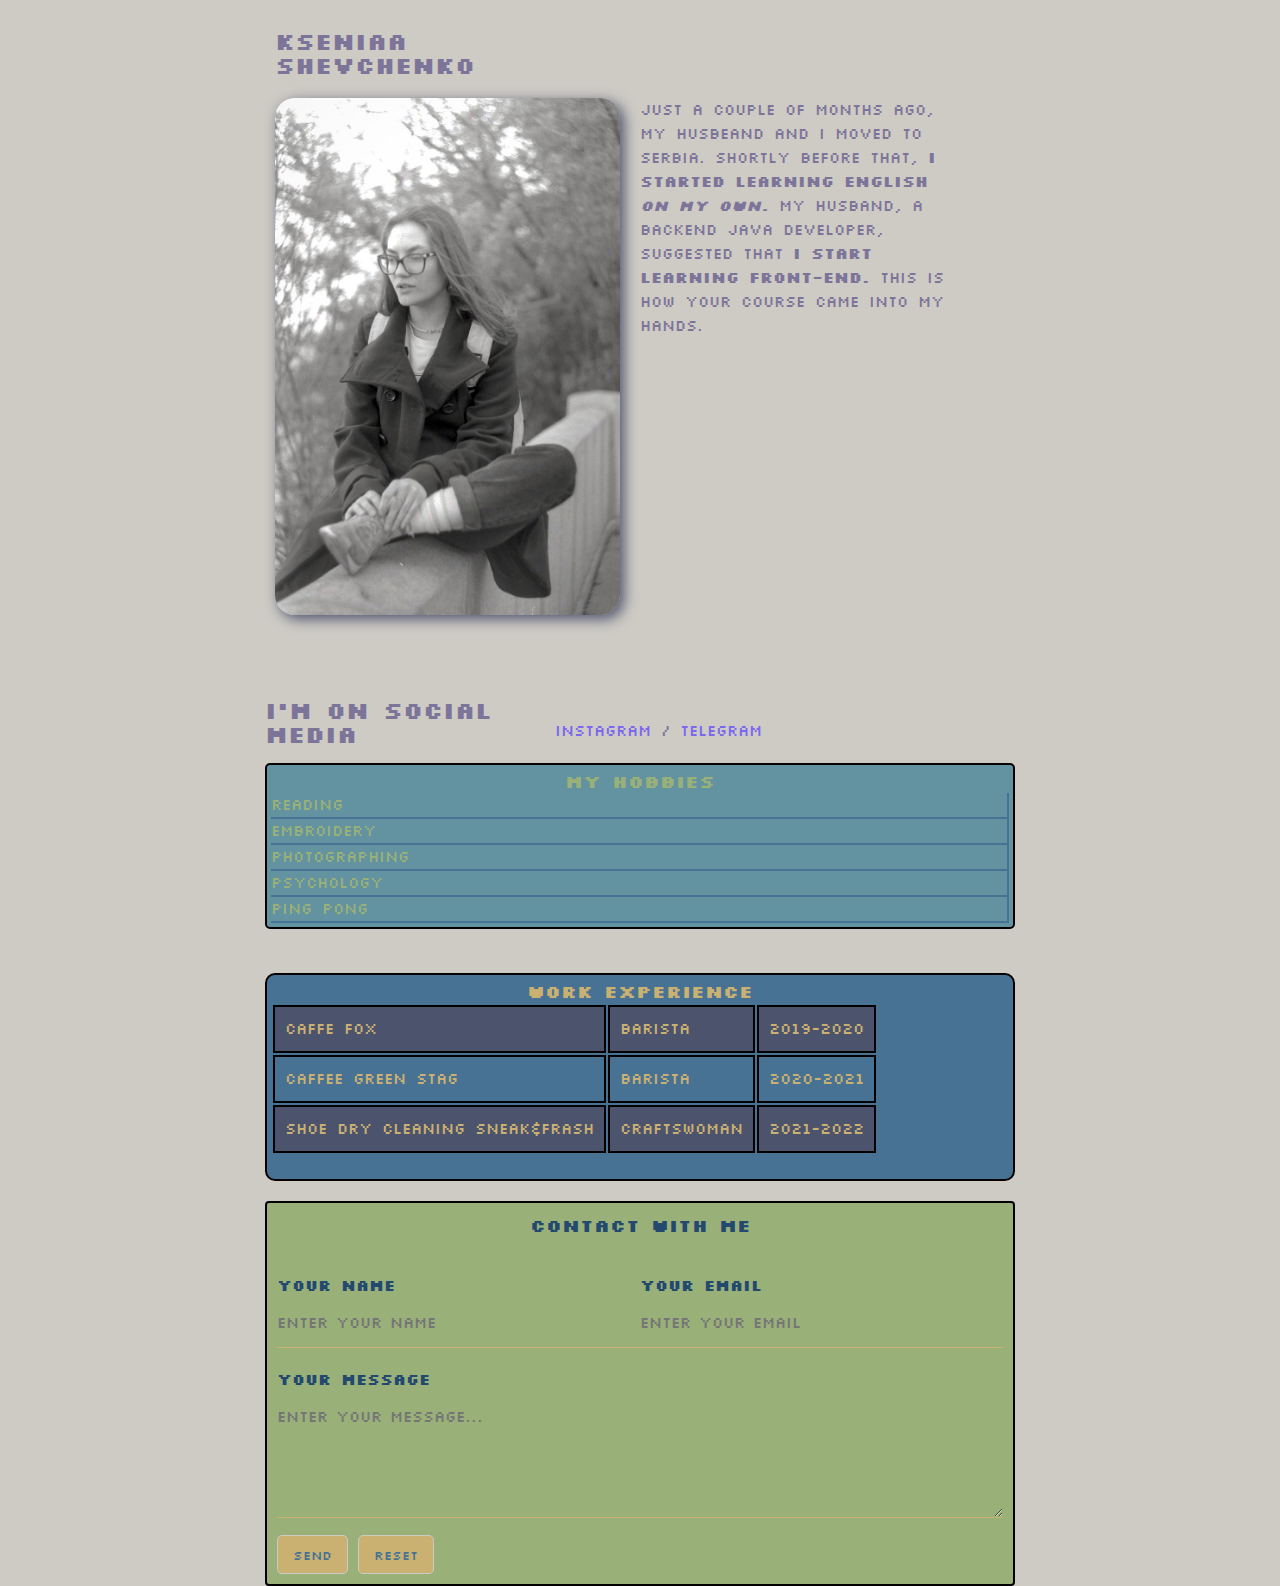
<file: index.html>
<!DOCTYPE html>
<!-- saved from url=(0034)http://127.0.0.1:5500/01_text.html -->
<html lang="en">

<head>
	<meta http-equiv="Content-Type" content="text/html; charset=UTF-8">

	<meta http-equiv="X-UA-Compatible" content="IE=edge">
	<meta name="viewport" content="width=device-width, initial-scale=1.0">
	<meta name="keywords" content="HTML, text, css, resume, tags">
	<meta name="description" content="This is my resume!">
	<title>Hello HTML-text!</title>
	<link rel="stylesheet" href="style.css">
</head>

<body>
	<div class="container">
		<div class="box">
			<!-- <header class="card"> -->
				<div class="info-text1">
				<h2>Kseniaa Shevchenko</h2>
			</div>
				<div class="info" class="card">
					<!-- <header class="card"class="fancy"> -->
					
					<!-- <div class="info-text"> -->
						
						<!-- </header> -->
					<!-- <div style="display: inline-block"> -->
						<img  src="beauteful_pict.jpg" alt="hear can be my portrait " class="avatar">
					<!-- </div> -->
						
					<!-- <div style="display: inline-block"> -->
						<p>Just a couple of months ago, my husbeand and i moved to Serbia.
							Shortly before that, <strong> i started learning English <em>on my own. </em></strong>
							My husband, a backend java developer, suggested that <strong>i start learning front-end.
							</strong>
							This is how your course came into my hands.
						</p>
					</div> 
				</div>
					<br>
						<div class="info-text1">
						<h2> I'm on social media</h2>
						<p>
							<a   href="https://www.instagram.com/she_kse/" target="_blank" class="link"> instagram </a>/
							<a  href="https://t.me/awesome_travellers" target="_blank" class="link">telegram</a>
						</p>
						</div>
				
			<!-- </header> -->

			<br>
			<div class="card card-1">
				<h3> My hobbies </h3>
				<ol>
					<li>reading</li>
					<li>embroidery </li>
					<li>photographing </li>
					<li>psychology</li>
					<li>ping pong</li>
				</ol>

			</div>
			<br>
			<header class="card card-2">
				<h3> Work experience </h3>
				<div id="table" class="table">
					<table>
						
						<tbody>
							<tr>
								<td scope>caffe fox</td>
								<td scope>barista</td>
								<td scope>2019-2020</td>
							</tr>
							<tr>
								<td>caffee green stag</td>
								<td>barista</td>
								<td>2020-2021</td>
							</tr>
							<tr>
								<td>shoe dry cleaning Sneak&frash</td>
								<td>craftswoman</td>
								<td>2021-2022</td>
							</tr>

						</tbody>
					</table>
			</header>
			
				<div class="card-3">
				<form class="form">
					<h3>Contact with me</h3>
						<div class="form-row">
							<div class="form-group">
								<label for="name"><strong>Your name </strong></label>
								<input type="name" id="name" placeholder="Enter your name">
							</form>
							</div>
							<div class="form-group">
								<label for="email"><strong>Your email </strong></label>
								<input type="email" id="email"  placeholder="Enter your email">
							</div>
						</div>
	
						<div class="form-group">
						<label for="message"><strong>Your message</strong></label>
						
						<textarea class="fancy" id="message" cols="20" rows="5"
							placeholder="enter your message..."></textarea>
						</div>
	
						<input class="btn" class="button" type="submit" value="send">
						<input class="btn"class="button" type="reset" value="reset">
					
				</form>
			</div>
		</div>
	</div>

</body>

</html>
</file>
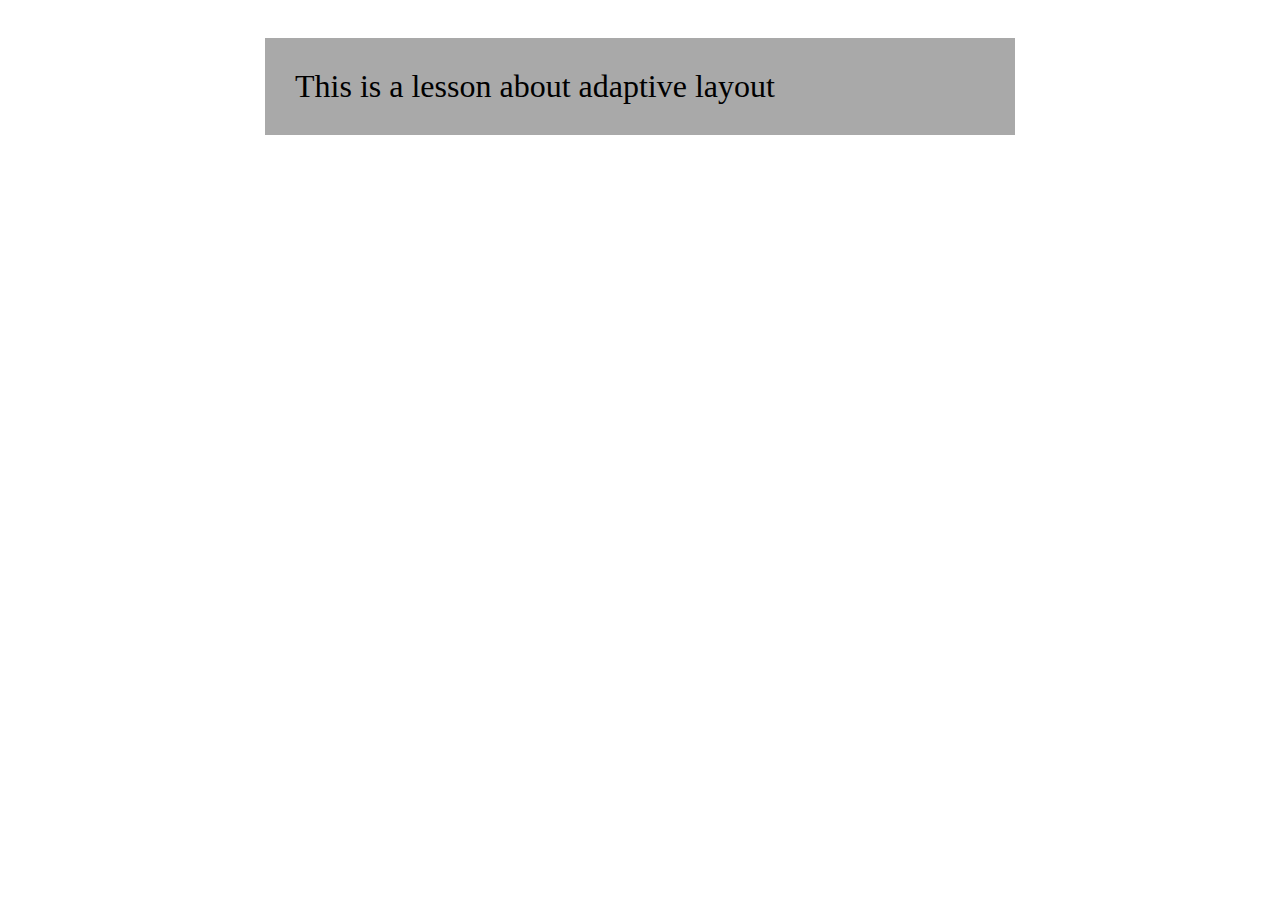
<file: 10_media.html>
<!DOCTYPE html>
<html lang="en">
<head>
    <meta charset="UTF-8">
    <meta http-equiv="X-UA-Compatible" content="IE=edge">
    <meta name="viewport" content="width=device-width, initial-scale=1.0">
    <title>Media</title>
    <style>
        .container  {
            max-width: 750px;
            padding-top: 30px;
            margin: auto;
        }

        .box   {
            padding: 30px;
            background: darkgrey;
            font-size: 2rem;
        }

        @media( max-width: 500px)   {
            .box    {
                font-size: 1.5rem;
                padding: 10px;
                text-align: center;
            }
        }
    </style>
</head>
<body>
    <div class="container">
        <div class="box">
            This is a lesson about adaptive layout
        </div>
    </div>
</body>
</html>
</file>
<file: style.css>
@import url('https://fonts.googleapis.com/css2?family=Silkscreen&display=swap');


body {
    color:#7d7599 ;
    background: #CECBC5;
    font: normal 15px 'Silkscreen', cursive;
    /* font-family: 'Silkscreen', cursive; */
    /* font-size: 15px; */
    line-height: 1.6em;
    /* font-weight: 400; */
    /* font-style: italic; */
    /* text-decoration: line-through; */
    word-spacing: 2px;

}
.table{
    width: 100%;
    padding-bottom: 20px;
    
}

/* .table td{
    /* text-align: center; */
    /* padding-bottom: 10px;
}
.table td:hover {
    background: Plum;
}
.table tr:nth-child(odd)   {
    background: #FFE4B5;
}
.table td:nth-child(2), .table td:nth-child(4) {
    background: #fff;
} */



td,
th{
border: 2px solid #000;
padding: 10px;
}

td {
text-align:left;
} 
.tbody{ 
border: 2px solid #000;
padding: 10px;
border-collapse: collapse;
}

.table tr:nth-child(odd)   {
    background: #4c536d;
}
.color-1{
color:#000 ;
} 

 th[scope="col"] {
background-color:slateblue;
color: black;
}

th[scope="row"] {
background-color: black;
} 

 caption {
border: 2px solid #000 ;
padding: 10px;
caption-side: bottom;
}

.card{
    /* border: 2px solid black; */
    padding: 4px;
    border-radius: 5px;
    margin-bottom: 20px;
    


    /* opacity:0,5; */
    /* margin-bottom: 3px; */
}
.card-1{
    background: #6392A0 ;
    border: 2px solid #000;
    color: #99b079;
}
.card-1 li{
    /* border: 2px solid black;
    padding: 4px;
    border-radius: 10px; */
    list-style: none;
    margin: 0;
    /* padding: 0; */
    border-right: 2px solid #477294 ; 
    border-bottom: 2px solid #477294 ;
    display: block;
    /* border-left: 3px solid DodgerBlue; */
    /* background: LightSteelBlue; */
   
}
.card-1 h3{
    /* display: block; */
    text-align: center;
}
.card-2{
    border: 2px solid black;
    padding: 4px;
    border-radius: 10px;
    background: #477294;
    color:  #cab172;
    /* margin-bottom: 3px; */
}
.card-2 h3{
    text-align: center;
}


.container{
    max-width: 750px;
    margin:auto;
    /* padding-top: 30px; */
}
.box {
     padding: 30px 50px 40px 10px;
}
.info{
    box-shadow: 4px 4px 14px rgba(0,0,0 0.25) ; 
    /* margin-bottom: 20px;  */
    display: flex; 
    box-sizing: border-box; 
    /* display: inline-block; */
}
.info-text1{
    display: inline-flex;

}
.info-text1 h2{
    width: 50%;
}
.info-text1 p{
    width: 50%;
}

.link{
    color: mediumslateblue;
    text-decoration: none;
    transition: all .3s;
    box-sizing: border-box;
    width: 50%;
    text-align: right;
  

}
    
.link:hover{
    opacity: 0.5;
    /* font-size: 12rem; */

}
.link:active{
    color: orangered;
}
.link:visited{
    color: gray;
}

@media (max-width:650px) {
    .info{
        display: block;
        text-align: center;
    }
    .info p {
        display: block;
        text-align: center;
        width: 100%;
    }
    .info-text1 {
        /* display: blo: */
        text-align: right;
        width: 100%;
    }
    
    /* font-size: 1.3rem;
    padding: 10px;
    text-align: center; */

}
.info-text{
    display: flex;
    /* hanging-punctuation: first last; */
    /* margin: 0; */
    /* width: 30%; */
}
.info-text, p{
    /* display: inline; */
    /* hanging-punctuation: first last; */
    /* display: flex;  */
    margin: 20px;
    width: 50%; 
}
/* .info-text, h2 {
    display: inline;
    width: 50%;
} */
.avatar{
    width: 50%;
    padding: 0px;
    margin: 0px;
    border-radius: 20px; 
    box-shadow: 4px 4px 14px #4c536d;
    margin: 20px auto;
    /* display: block;  */

}



.card-3{
    background:	#99b079 ;
    border-radius: 4px;
    padding: 10px;
    color: #24496f;
    border: 2px solid #000;
}

.btn{
    background: #cab172;
    padding: 10px 15px;
    color: #477294;
    border: 1px solid #CECBC5;
    cursor: pointer;
    border-radius: 5px;
    font-family: inherit;

}
.btn:hover{
    opacity: 0.7;
    color: #7d7599;
}

/* @media (max-width:  650px) {
    .form-row   {
        display:    block;
} */
/* .fancy{
    font-weight: bold;
    text-shadow: 2px 2px 4px skyblue;
} */
/* h1,h2,h3{
color:  rgba(25,25,112 0.5); 
font-size: 20px;
letter-spacing: 3px;
} */
.form h3{
    text-align: center;
    margin-bottom: 5%;
}

.form-row{
    /* margin-bottom: 10px; */
    display: flex;
}
.form-row, .form-group {
    /* display: inline-block; */
    margin-right: 10px;
    width: 50%;
    /* width: calc(50% - 20px); */

}

 .form-row, .form-group  {
    width: 100%;
    margin-right: 0;
    margin-bottom: 10px;
    }
.form-row, .form-group:last-child{
    margin-right: 0;
}
.form-group label {
    display: block;
    font-size: 15px;

}
.form-group input,
.form-group textarea {
    width: 100%;
    box-sizing: border-box;
    border: none;
    background: transparent;
    border-bottom: 1px solid #cab172;
    color: #000;
    padding: 15px 0 15px;
    outline: none;
    font-family: inherit;
    font-size: 15px;
}

*{
    margin: 0;
    padding: 0;
}
</file>
